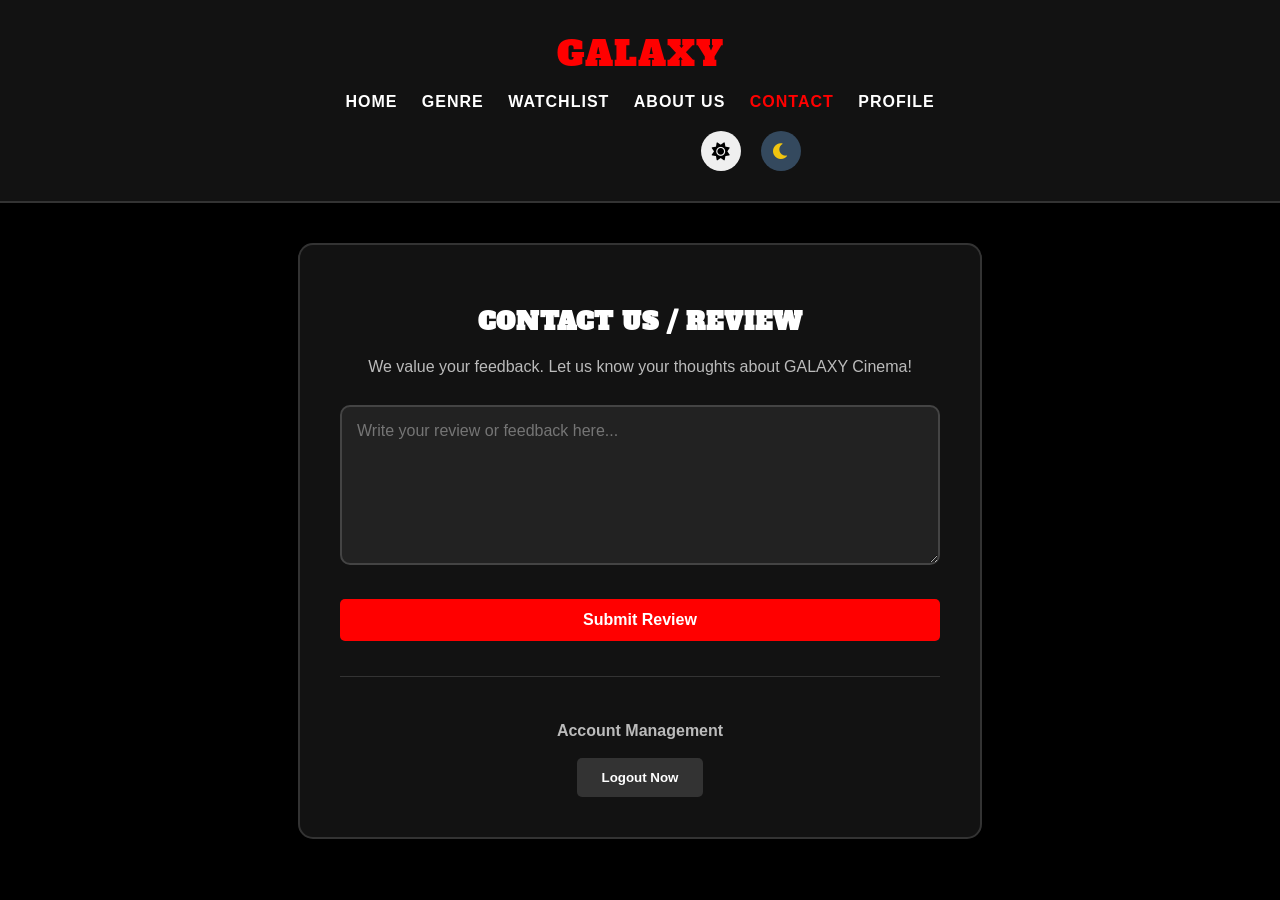
<file: contact.html>
<!DOCTYPE html>
<html lang="en">
<head>
    <meta charset="UTF-8">
    <meta name="viewport" content="width=device-width, initial-scale=1.0">
    <title>Contact Us - GALAXY</title>
    <link rel="stylesheet" href="style.css">
    <link rel="stylesheet" href="https://cdnjs.cloudflare.com/ajax/libs/font-awesome/6.0.0/css/all.min.css">
    <link href="https://fonts.googleapis.com/css2?family=Alfa+Slab+One&display=swap" rel="stylesheet">
</head>
<body id="app-body" class="mode-a">
    

    <nav>
        <div class="nav-left">
            <div class="site-logo"><span>GALAXY</span></div>
            <ul class="nav-links">
                <li><a href="index.html">HOME</a></li>
                <li><a href="genre.html">GENRE</a></li>
                <li><a href="watchlist.html">WATCHLIST</a></li>
                <li><a href="about.html">ABOUT US</a></li>
                <li><a href="contact.html" class="active">CONTACT</a></li>
                <li><a href="profile.html">PROFILE</a></li>
            </ul>
        </div>
        <div class="actions">
         
            <div class="search-box" style="visibility: hidden;"><input type="text"></div>
            <button onclick="setModeA()" title="Light Mode"><i class="fas fa-sun"></i></button>
            <button onclick="setModeB()" title="Dark Mode"><i class="fas fa-moon"></i></button>
        </div>
    </nav>

    <div class="wrapper contact-wrapper">
        <div class="contact-card">
            <h2>Contact Us / Review</h2>
            <p>We value your feedback. Let us know your thoughts about GALAXY Cinema!</p>
            
            <textarea id="feedback" placeholder="Write your review or feedback here..."></textarea>
            
            <button class="btn-main" onclick="submitFeedback()">Submit Review</button>

            <!-- Account Management -->
            <div class="danger-zone">
                <p>Account Management</p>
                <button class="btn-logout" onclick="logout()">Logout Now</button>
            </div>
        </div>
    </div>

    <!-- Theme Logic & Submission Script -->
    <script src="auth.js"></script> <!-- Link to auth.js so the logout() function works -->
    <script>
        // Feedback Submission Logic
        function submitFeedback() {
            const text = document.getElementById('feedback').value.trim();
            if(text) {
                alert("Thank you for your feedback! Your review has been submitted.");
                document.getElementById('feedback').value = ""; // Clear the text area
            } else {
                alert("Please write something first.");
            }
        }

        // Theme Handling
        function setModeA() {
            document.body.className = "mode-a";
            document.cookie = "app_style=mode-a; path=/; max-age=2592000";
        }
        function setModeB() {
            document.body.className = "mode-b";
            document.cookie = "app_style=mode-b; path=/; max-age=2592000";
        }

        window.onload = function() {
            var allCookies = document.cookie.split(';');
            var styleFound = false;
            for(var k=0; k < allCookies.length; k++) {
                var pair = allCookies[k].trim();
                if (pair.indexOf("app_style=") == 0) {
                    document.body.className = pair.substring(10, pair.length);
                    styleFound = true;
                    break;
                }
            }
            if (!styleFound) setModeB(); 
        };
    </script>
    
</body>
</html>
</file>
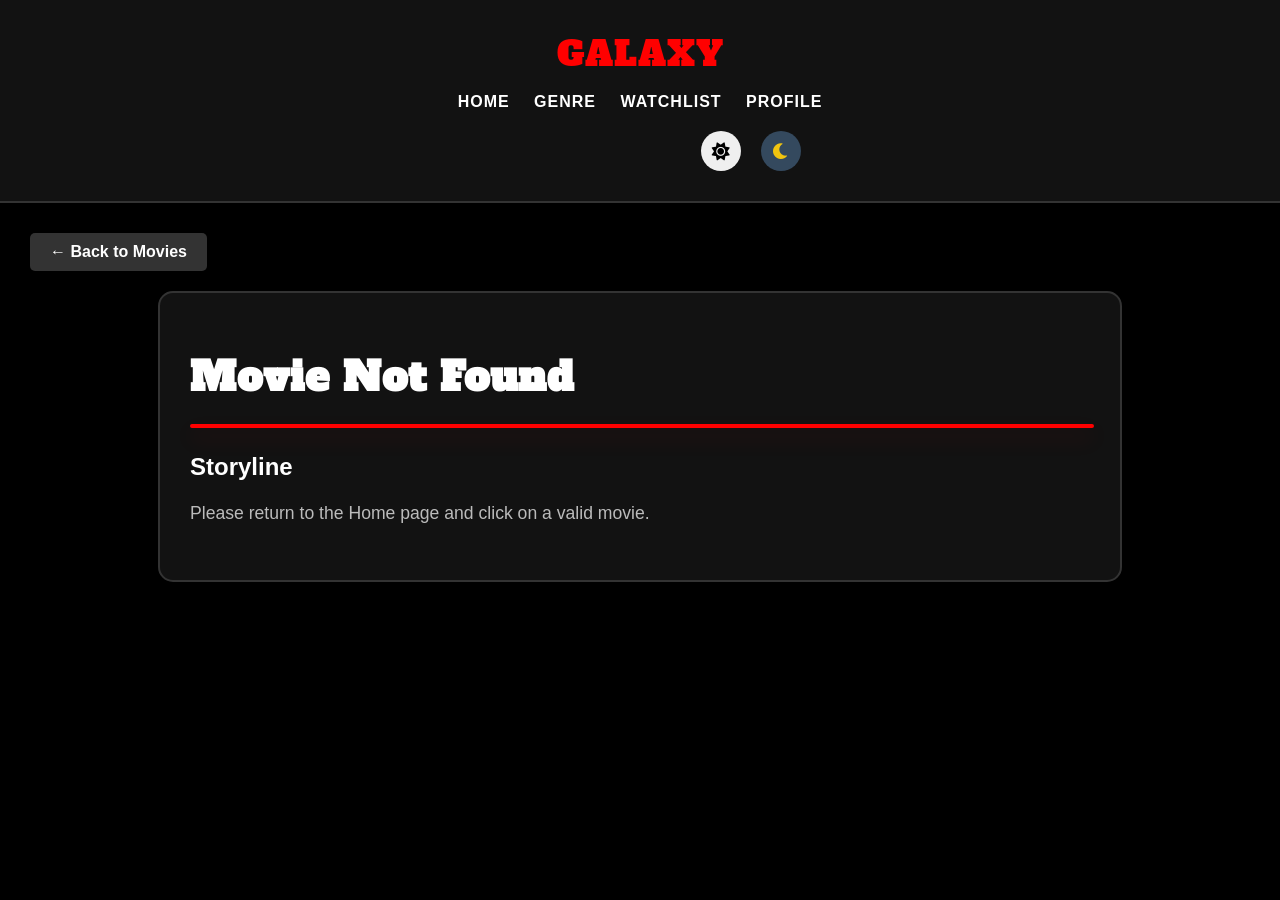
<file: details.html>
<!DOCTYPE html>
<html lang="en">
<head>
    <meta charset="UTF-8">
    <meta name="viewport" content="width=device-width, initial-scale=1.0">
    <title>Movie Details - GALAXY</title>
    <link rel="stylesheet" href="style.css">
    <link rel="stylesheet" href="https://cdnjs.cloudflare.com/ajax/libs/font-awesome/6.0.0/css/all.min.css">
    <link href="https://fonts.googleapis.com/css2?family=Alfa+Slab+One&display=swap" rel="stylesheet">
</head>
<body id="app-body" class="mode-a">
    
    
    <nav>
        <div class="nav-left">
            <div class="site-logo"><span>GALAXY</span></div>
            <ul class="nav-links">
                <li><a href="index.html">HOME</a></li>
                <li><a href="genre.html">GENRE</a></li>
                <li><a href="watchlist.html">WATCHLIST</a></li>
                <li><a href="profile.html">PROFILE</a></li>
            </ul>
        </div>
        <div class="actions">
           
            <div class="search-box" style="visibility: hidden;"><input type="text"></div>
            <button onclick="setModeA()" title="Light Mode"><i class="fas fa-sun"></i></button>
            <button onclick="setModeB()" title="Dark Mode"><i class="fas fa-moon"></i></button>
        </div>
    </nav>

    <div class="wrapper">
        <a href="index.html" class="btn-back">← Back to Movies</a>
        
        <div class="details-content">
            <h1 id="movieTitle">Loading Movie...</h1>
            
            <div class="video-container" id="videoWrapper">
               
            </div>

            <div class="movie-info-text">
                <h3 style="margin-bottom: 10px; font-size: 1.5rem;">Storyline</h3>
                <p class="movie-story" id="movieStory">Please select a movie from the home page.</p>
                <div class="movie-meta" id="movieMeta"></div>
            </div>
        </div>
    </div>

    <script>
       
        function setModeA() {
            document.body.className = "mode-a";
            document.cookie = "app_style=mode-a; path=/; max-age=2592000";
        }
        function setModeB() {
            document.body.className = "mode-b";
            document.cookie = "app_style=mode-b; path=/; max-age=2592000";
        }

     
        const moviesData = {
            1: { title: "The Shawshank Redemption", year: 1994, story: "Two imprisoned men bond over a number of years, finding solace and eventual redemption through acts of common decency.", video: "https://www.youtube.com/embed/6hB3S9bIaco", meta: "Genre: Drama | Rating: ⭐ 9.3" },
            2: { title: "The Godfather", year: 1972, story: "The aging patriarch of an organized crime dynasty transfers control of his clandestine empire to his reluctant son.", video: "https://www.youtube.com/embed/UaVTIH8mujA", meta: "Genre: Crime, Drama | Rating: ⭐ 9.2" },
            3: { title: "The Dark Knight", year: 2008, story: "When the menace known as the Joker wreaks havoc and chaos on the people of Gotham, Batman must accept one of the greatest psychological and physical tests of his ability to fight injustice.", video: "https://www.youtube.com/embed/EXeTwQWrcwY", meta: "Genre: Action, Crime | Rating: ⭐ 9.0" },
            4: { title: "Schindler's List", year: 1993, story: "In German-occupied Poland during World War II, industrialist Oskar Schindler gradually becomes concerned for his Jewish workforce after witnessing their persecution by the Nazis.", video: "https://www.youtube.com/embed/gG22XNhtnoY", meta: "Genre: Biography, Drama | Rating: ⭐ 9.0" },
            5: { title: "Pulp Fiction", year: 1994, story: "The lives of two mob hitmen, a boxer, a gangster and his wife, and a pair of diner bandits intertwine in four tales of violence and redemption.", video: "https://www.youtube.com/embed/s7EdQ4FqbhY", meta: "Genre: Crime, Drama | Rating: ⭐ 8.9" },
            6: { title: "Inception", year: 2010, story: "A thief who steals corporate secrets through the use of dream-sharing technology is given the inverse task of planting an idea into the mind of a C.E.O.", video: "https://www.youtube.com/embed/YoHD9XEInc0", meta: "Genre: Action, Sci-Fi | Rating: ⭐ 8.8" },
            7: { title: "Fight Club", year: 1999, story: "An insomniac office worker and a devil-may-care soap maker form an underground fight club that evolves into much more.", video: "https://www.youtube.com/embed/qtRKdVHc-cE", meta: "Genre: Drama | Rating: ⭐ 8.8" },
            8: { title: "Forrest Gump", year: 1994, story: "The presidencies of Kennedy and Johnson, the Vietnam War, the Watergate scandal and other historical events unfold from the perspective of an Alabama man with an IQ of 75.", video: "https://www.youtube.com/embed/bLvqoHBptjg", meta: "Genre: Drama, Romance | Rating: ⭐ 8.8" },
            9: { title: "The Matrix", year: 1999, story: "When a beautiful stranger leads computer hacker Neo to a forbidding underworld, he discovers the shocking truth--the life he knows is the elaborate deception of an evil cyber-intelligence.", video: "https://www.youtube.com/embed/vKQi3bBA1y8", meta: "Genre: Action, Sci-Fi | Rating: ⭐ 8.7" },
            10: { title: "Goodfellas", year: 1990, story: "The story of Henry Hill and his life in the mob, covering his relationship with his wife Karen Hill and his mob partners Jimmy Conway and Tommy DeVito.", video: "https://www.youtube.com/embed/2ilzidi_J8Q", meta: "Genre: Biography, Crime | Rating: ⭐ 8.7" },
            11: { title: "Seven", year: 1995, story: "Two detectives, a rookie and a veteran, hunt a serial killer who uses the seven deadly sins as his motives.", video: "https://www.youtube.com/embed/znmZoVkCjpI", meta: "Genre: Crime, Drama | Rating: ⭐ 8.6" },
            12: { title: "Interstellar", year: 2014, story: "A team of explorers travel through a wormhole in space in an attempt to ensure humanity's survival.", video: "https://www.youtube.com/embed/zSWdZVtXT7E", meta: "Genre: Adventure, Sci-Fi | Rating: ⭐ 8.6" },
            13: { title: "Parasite", year: 2019, story: "Greed and class discrimination threaten the newly formed symbiotic relationship between the wealthy Park family and the destitute Kim clan.", video: "https://www.youtube.com/embed/5xH0HfJHsaY", meta: "Genre: Comedy, Thriller | Rating: ⭐ 8.5" },
            14: { title: "The Prestige", year: 2006, story: "After a tragic accident, two stage magicians engage in a battle to create the ultimate illusion while sacrificing everything they have to outwit each other.", video: "https://www.youtube.com/embed/RLtaA9fFNXU", meta: "Genre: Drama, Mystery | Rating: ⭐ 8.5" },
            15: { title: "Gladiator", year: 2000, story: "A former Roman General sets out to exact vengeance against the corrupt emperor who murdered his family and sent him into slavery.", video: "https://www.youtube.com/embed/owK1qxDselE", meta: "Genre: Action, Drama | Rating: ⭐ 8.5" },
            16: { title: "The Lion King", year: 1994, story: "Lion prince Simba and his father are targeted by his bitter uncle, who wants to ascend the throne himself.", video: "https://www.youtube.com/embed/7TavVZMewpY", meta: "Genre: Animation, Adventure | Rating: ⭐ 8.5" },
            17: { title: "Back to the Future", year: 1985, story: "Marty McFly, a 17-year-old high school student, is accidentally sent thirty years into the past in a time-traveling DeLorean invented by his close friend.", video: "https://www.youtube.com/embed/qvsgGtivCgs", meta: "Genre: Adventure, Comedy | Rating: ⭐ 8.5" },
            18: { title: "The Green Mile", year: 1999, story: "The lives of guards on Death Row are affected by one of their charges: a black man accused of child murder and rape, yet who has a mysterious gift.", video: "https://www.youtube.com/embed/Ki4haFrqSrw", meta: "Genre: Crime, Drama | Rating: ⭐ 8.6" },
            19: { title: "Saving Private Ryan", year: 1998, story: "Following the Normandy Landings, a group of U.S. soldiers go behind enemy lines to retrieve a paratrooper whose brothers have been killed in action.", video: "https://www.youtube.com/embed/9CiW_DgxCnQ", meta: "Genre: Drama, War | Rating: ⭐ 8.6" },
            20: { title: "The Pianist", year: 2002, story: "A Polish Jewish musician struggles to survive the destruction of the Warsaw ghetto of World War II.", video: "https://www.youtube.com/embed/BFwGqLa_oAo", meta: "Genre: Biography, Drama | Rating: ⭐ 8.5" }
        };

        window.onload = function() {
           
            var allCookies = document.cookie.split(';');
            var styleFound = false;
            for(var k=0; k < allCookies.length; k++) {
                var pair = allCookies[k].trim();
                if (pair.indexOf("app_style=") == 0) {
                    document.body.className = pair.substring(10, pair.length);
                    styleFound = true;
                    break;
                }
            }
            if (!styleFound) setModeB(); 

           
            const urlParams = new URLSearchParams(window.location.search);
            const movieId = parseInt(urlParams.get('id'));
            
            const movie = moviesData[movieId];

            if (movie) {
                document.getElementById('movieTitle').innerText = movie.title + " (" + movie.year + ")";
                document.getElementById('movieStory').innerText = movie.story;
                document.getElementById('movieMeta').innerText = movie.meta;
                document.getElementById('videoWrapper').innerHTML = `
                    <iframe width="100%" height="500" src="${movie.video}" 
                    frameborder="0" allow="accelerometer; autoplay; clipboard-write; encrypted-media; gyroscope; picture-in-picture" 
                    allowfullscreen></iframe>`;
            } else {
                document.getElementById('movieTitle').innerText = "Movie Not Found";
                document.getElementById('movieStory').innerText = "Please return to the Home page and click on a valid movie.";
            }
        };
    </script>
</body>
</html>
</file>
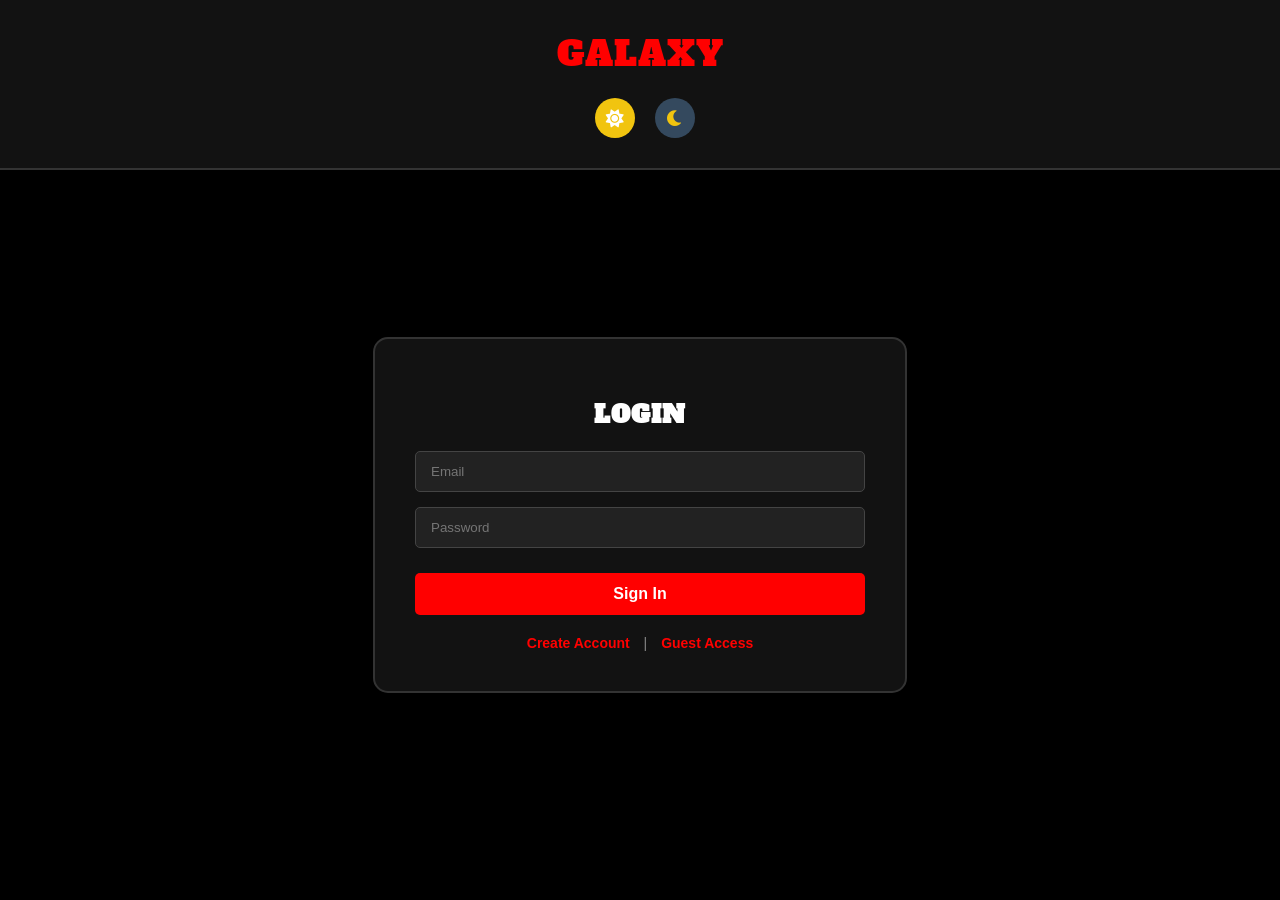
<file: login.html>
<!DOCTYPE html>
<html lang="en">
<head>
    <meta charset="UTF-8">
    <meta name="viewport" content="width=device-width, initial-scale=1.0">
    <title>Login - GALAXY</title>
    <link rel="stylesheet" href="style.css">
    <link rel="stylesheet" href="https://cdnjs.cloudflare.com/ajax/libs/font-awesome/6.0.0/css/all.min.css">
    <link href="https://fonts.googleapis.com/css2?family=Alfa+Slab+One&display=swap" rel="stylesheet">
</head>
<body id="app-body" class="mode-a">
    
    <nav>
        <div class="nav-left">
            <div class="site-logo"><span>GALAXY</span></div>
            
        </div>
        <div class="actions">
            <button onclick="setModeA()" title="Light Mode"><i class="fas fa-sun"></i></button>
            <button onclick="setModeB()" title="Dark Mode"><i class="fas fa-moon"></i></button>
        </div>
    </nav>

    <div class="wrapper auth-container">
        <div class="auth-box">
            <h2>Login</h2>
            <form onsubmit="handleLogin(event)">
                <div class="input-group">
                    <input type="email" id="loginEmail" placeholder="Email" required oninput="validateEmail()">
                    <span id="emailError" style="color: red; font-size: 0.8rem; display: block; margin-top: 5px;"></span>
                </div>
                <div class="input-group">
                    <input type="password" id="Loginpass" placeholder="Password" required oninput="validatePass()">
                    <span id="passError" style="color: red; font-size: 0.8rem; display: block; margin-top: 5px;"></span>
                </div>
                <button class="btn-main" type="submit">Sign In</button>
            </form>
            
            <div class="auth-links">
                <a href="signup.html">Create Account</a>
                <span style="color:#888;">|</span>
                <a href="#" onclick="enterAsGuest()">Guest Access</a>
            </div>
        </div>
    </div>

    <script src="auth.js"></script>
</body>
</html>
</file>
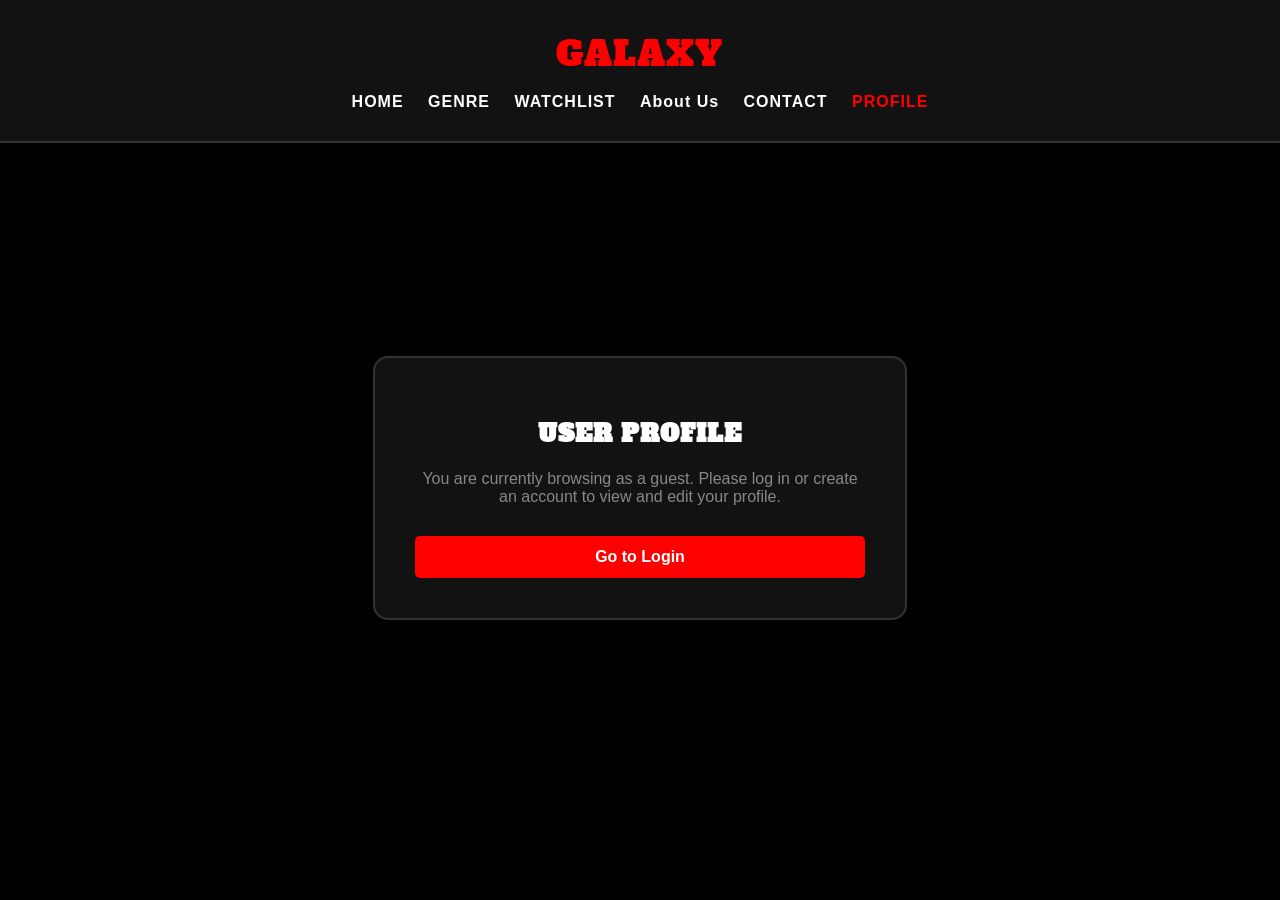
<file: profile.html>
<!DOCTYPE html>
<html lang="en">
<head>
    <meta charset="UTF-8">
    <meta name="viewport" content="width=device-width, initial-scale=1.0">
    <title>Profile - GALAXY</title>
    <link rel="stylesheet" href="style.css">
    <link rel="stylesheet" href="https://cdnjs.cloudflare.com/ajax/libs/font-awesome/6.0.0/css/all.min.css">
    <link href="https://fonts.googleapis.com/css2?family=Alfa+Slab+One&display=swap" rel="stylesheet">
</head>
<body id="app-body" class="mode-a">
    
    <nav>
        <div class="nav-left">
            <div class="site-logo"><span>GALAXY</span></div>
            <ul class="nav-links">
                <li><a href="index.html">HOME</a></li>
                <li><a href="genre.html">GENRE</a></li>
                <li><a href="watchlist.html">WATCHLIST</a></li>
                <li><a href="about.html">About Us</a></li>
                <li><a href="contact.html">CONTACT</a></li>
                <li><a href="profile.html" class="active">PROFILE</a></li>
                
            </ul>
        </div>
       
    </nav>

    <div class="wrapper auth-container">
        <div class="auth-box">
            <h2>User Profile</h2>
            
          
            <div id="loggedInView" style="display: none;">
                <table class="profile-table">
                    <tr>
                        <td><label for="pName">Full Name:</label></td>
                        <td><input type="text" id="pName" placeholder="Enter your name"></td>
                    </tr>
                    <tr>
                        <td><label for="pEmail">Email Address:</label></td>
                        <td><input type="email" id="pEmail" placeholder="Enter your email"></td>
                    </tr>
                    <tr>
                        <td><label for="pPass">Password:</label></td>
                        <td><input type="password" id="pPass" placeholder="Enter your Password"></td>
                    </tr>
                </table>
                <button class="btn-main" onclick="saveProfile()">Save Changes</button>
                <button class="btn-main btn-secondary" onclick="logout()">Log Out</button>
            </div>

           
            <div id="guestView" style="display: none;">
                <p style="margin-bottom: 20px; color: #888;">You are currently browsing as a guest. Please log in or create an account to view and edit your profile.</p>
                <a href="login.html"><button class="btn-main">Go to Login</button></a>
            </div>

        </div>
    </div>

    <script src="auth.js"></script>
    <script>
      
        window.addEventListener('load', () => {
            const isGuest = localStorage.getItem('isGuest');
            
            if (isGuest === 'false' && localStorage.getItem('uEmail')) {
               
                document.getElementById('loggedInView').style.display = 'block';
                document.getElementById('pName').value = localStorage.getItem('uName') || '';
                document.getElementById('pEmail').value = localStorage.getItem('uEmail') || '';
                document.getElementById('pPass').value = localStorage.getItem('uPass') || '';
            } else {
              
                document.getElementById('guestView').style.display = 'block';
            }
        });

        function saveProfile() {
            localStorage.setItem('uName', document.getElementById('pName').value);
            localStorage.setItem('uEmail', document.getElementById('pEmail').value);
            localStorage.setItem('uPass', document.getElementById('pPass').value);
            alert("Profile Updated Successfully!");
        }
    </script>
</body>
</html>
</file>
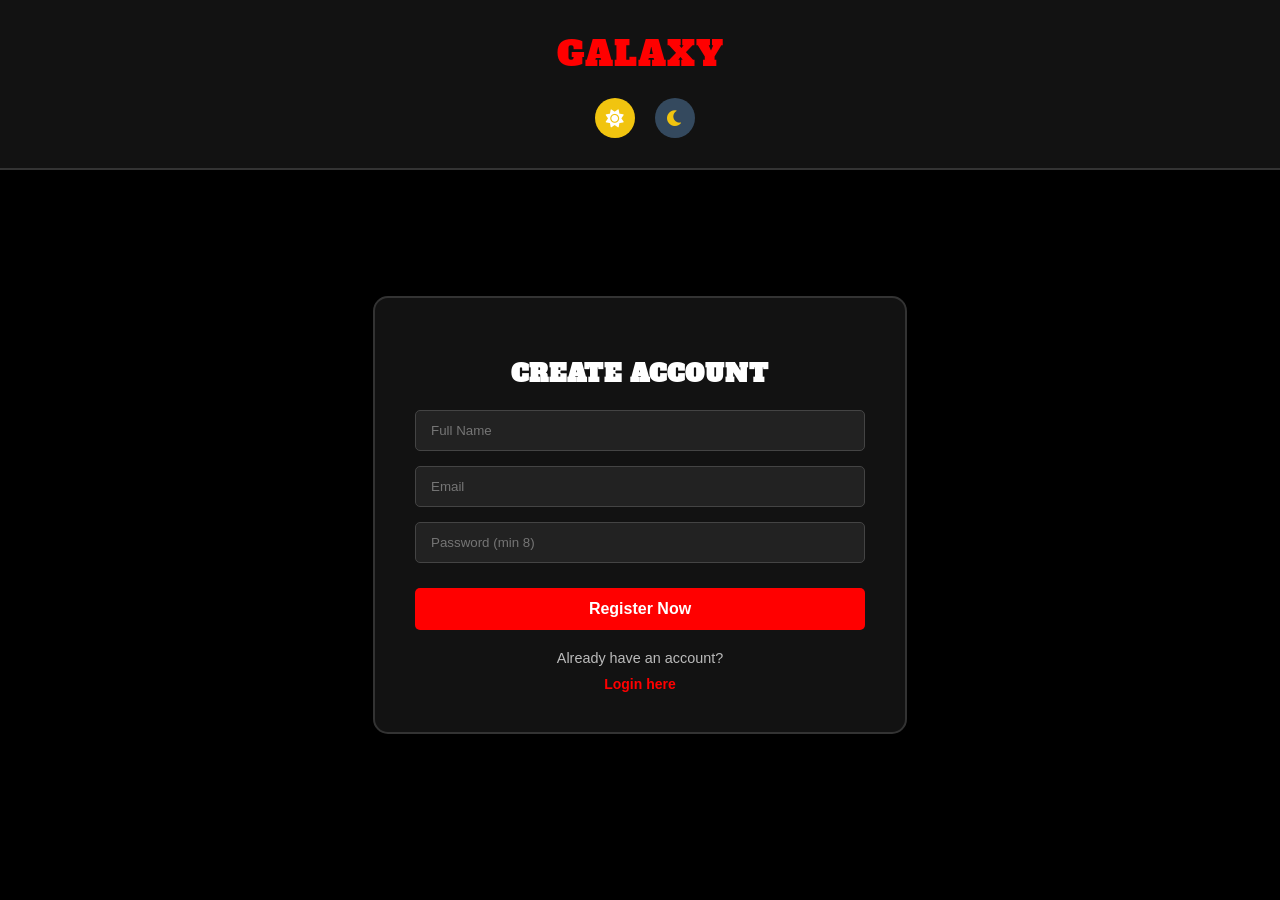
<file: signup.html>
<!DOCTYPE html>
<html lang="en">
<head>
    <meta charset="UTF-8">
    <meta name="viewport" content="width=device-width, initial-scale=1.0">
    <title>Sign Up - GALAXY</title>
    <link rel="stylesheet" href="style.css">
    <link rel="stylesheet" href="https://cdnjs.cloudflare.com/ajax/libs/font-awesome/6.0.0/css/all.min.css">
    <link href="https://fonts.googleapis.com/css2?family=Alfa+Slab+One&display=swap" rel="stylesheet">
</head>
<body id="app-body" class="mode-a">
    
    <nav>
        <div class="nav-left">
            <div class="site-logo"><span>GALAXY</span></div>
            
        </div>
        <div class="actions">
            <button onclick="setModeA()" title="Light Mode"><i class="fas fa-sun"></i></button>
            <button onclick="setModeB()" title="Dark Mode"><i class="fas fa-moon"></i></button>
        </div>
    </nav>

    <div class="wrapper auth-container">
        <div class="auth-box">
            <h2>Create Account</h2>
            <form onsubmit="handleSignup(event)">
                <div class="input-group">
                    <input type="text" id="username" placeholder="Full Name" required oninput="validateName()">
                    <span id="nameError" style="color: red; font-size: 0.8rem; display: block; margin-top: 5px;"></span>
                </div>
                <div class="input-group">
                    <input type="email" id="email" placeholder="Email" required oninput="validateEmail()">
                    <span id="emailError" style="color: red; font-size: 0.8rem; display: block; margin-top: 5px;"></span>
                </div>
                <div class="input-group">
                    <input type="password" id="password" placeholder="Password (min 8)" required minlength="8" oninput="validatePass()">
                    <span id="passError" style="color: red; font-size: 0.8rem; display: block; margin-top: 5px;"></span>
                </div>
                <button class="btn-main" type="submit">Register Now</button>
            </form>

            <div class="auth-links">
                <p style="color: #888; font-size: 0.9rem; margin-bottom: 10px;">Already have an account?</p>
                <a href="login.html">Login here</a>
            </div>
        </div>
    </div>

    <script src="auth.js"></script>
</body>
</html>
</file>
<file: style.css>
/*1. BASE & GENERAL STYLES[cite: 10]*/
body { 
    margin: 0; 
    padding: 0; 
    font-family: Arial, sans-serif; 
    transition: 0.4s; 
}

.wrapper { 
    padding: 30px; 
}

/* Reusable Buttons */
.btn-main { 
    width: 100%; 
    padding: 12px; 
    background: #ff0000; 
    color: #fff; 
    border: none; 
    border-radius: 5px; 
    cursor: pointer; 
    font-weight: bold; 
    transition: 0.3s; 
    font-size: 16px; 
    margin-top: 10px; 
}

.btn-main:hover { background: #cc0000; }
.btn-secondary { background: #333; margin-top: 15px; }

/* 2. NAVIGATION & LOGO*/
nav {
    display: flex;
    justify-content: space-between;
    align-items: center;
    padding: 10px 40px;
    background: #eee;
    border-bottom: 2px solid #ccc;
}

.nav-left {
    display: flex;
    align-items: center;
    gap: 50px; 
}

.site-logo {
    font-family: 'Alfa Slab One', serif;
    font-size: 35px; 
    letter-spacing: 1px;
    text-transform: uppercase;
}

.site-logo span { color: #ff0000; }

.nav-links {
    list-style: none;
    margin: 0;
    padding: 0;
}

.nav-links li {
    display: inline-block;
    margin-right: 20px;
}

.nav-links li:last-child { margin-right: 0; }

.nav-links a {
    text-decoration: none;
    color: #000000; 
    font-weight: bold;
    font-size: 16px;
    letter-spacing: 1px;
    transition: 0.3s;
}

.nav-links a:hover,
.nav-links a.active { 
    color: #ff0000;
}

/* Actions & Search*/
.actions {
    display: flex;
    align-items: center;
    gap: 10px;
}

.actions button {
    width: 40px;
    height: 40px;
    border-radius: 50%;
    border: none;
    margin-left: 10px;
    cursor: pointer;
    transition: 0.3s;
    font-size: 18px;
    display: inline-flex;
    align-items: center;
    justify-content: center;
}

.actions button:first-child { background-color: #f1c40f; color: #fff; }
.actions button:last-child { background-color: #34495e; color: #f1c40f; }
.actions button:hover { transform: scale(1.1); filter: brightness(1.1); }

.search-box {
    position: relative;
    display: flex;
    align-items: center;
}

.search-box input {
    padding: 8px 35px 8px 15px;
    border-radius: 20px;
    border: 1px solid #ccc;
    outline: none;
    transition: 0.3s;
    width: 150px;
}

.search-box input:focus {
    width: 220px;
    border-color: #ff0000;
}

.search-box i {
    position: absolute;
    right: 12px;
    color: #888;
    pointer-events: none;
}

/* 3. MOVIE CARDS (GRID VIEW)*/
.movies-container { 
    display: flex; 
    flex-wrap: wrap; 
    gap: 20px; 
}

.m-item { 
    width: 220px; 
    border: 2px solid #ddd; 
    border-radius: 15px; 
    background: #fff; 
    overflow: hidden;
    transition: transform 0.3s ease, box-shadow 0.3s ease;
    cursor: pointer;
}

.m-item:hover {
    transform: translateY(-10px);
    box-shadow: 0 10px 20px rgba(0,0,0,0.2);
}

.m-item img { 
    width: 100%; 
    height: 300px; 
    display: block; 
    border-top-left-radius: 13px; 
    border-top-right-radius: 13px;
}

.m-item h4 { margin: 10px; font-size: 17px; color: #222; }
.m-item p { margin: 10px; color: #666; font-size: 14px; }


/* Auth Forms */
.auth-container { display: flex; justify-content: center; align-items: center; min-height: 70vh; }
.auth-box { background: #fff; padding: 40px; border-radius: 15px; box-shadow: 0 5px 15px rgba(0,0,0,0.1); width: 100%; max-width: 450px; text-align: center; border: 2px solid #ddd; }
.auth-box h2 { margin-bottom: 20px; color: #222; text-transform: uppercase; font-family: 'Alfa Slab One', serif; letter-spacing: 1px; }
.input-group { margin-bottom: 15px; text-align: left; }
.input-group input { width: 100%; padding: 12px 15px; border: 1px solid #ccc; border-radius: 5px; outline: none; box-sizing: border-box; }
.input-group input:focus { border-color: #ff0000; }
.auth-links { margin-top: 20px; font-size: 14px; }
.auth-links a { color: #ff0000; text-decoration: none; font-weight: bold; margin: 0 10px; transition: 0.3s;}
.auth-links a:hover { color: #cc0000; }

/* Profile Table */
.profile-table { width: 100%; text-align: left; margin-bottom: 20px; border-collapse: separate; border-spacing: 0 15px; }
.profile-table td { padding: 5px; }
.profile-table label { font-weight: bold; color: #333; }
.profile-table input { width: 100%; padding: 10px; border-radius: 5px; border: 1px solid #ccc; box-sizing: border-box;}

/* Details Page */
.details-content { max-width: 900px; margin: 0 auto; background: #fff; padding: 30px; border-radius: 15px; box-shadow: 0 5px 15px rgba(0,0,0,0.1); border: 2px solid #ddd; }
.details-content h1 { font-size: 2.5rem; margin-bottom: 20px; color: #222; font-family: 'Alfa Slab One', serif; letter-spacing: 1px; }
.video-container { width: 100%; border-radius: 10px; overflow: hidden; margin-bottom: 25px; border: 2px solid #ff0000; box-shadow: 0 10px 20px rgba(255,0,0,0.15); }
.movie-story { font-size: 1.1rem; line-height: 1.8; color: #444; margin-bottom: 20px; }
.movie-meta { font-size: 1.1rem; font-weight: bold; color: #ff0000; display: flex; gap: 20px; }
.btn-back { display: inline-block; margin-bottom: 20px; padding: 10px 20px; background: #333; color: #fff; text-decoration: none; border-radius: 5px; font-weight: bold; transition: 0.3s; }
.btn-back:hover { background: #ff0000; }

/* Contact Page */
.contact-wrapper { display: flex; justify-content: center; align-items: center; min-height: 65vh; padding: 40px 20px; }
.contact-card { background: #fff; padding: 40px; border-radius: 15px; box-shadow: 0 10px 30px rgba(0,0,0,0.1); width: 100%; max-width: 600px; text-align: center; border: 2px solid #ddd; }
.contact-card h2 { margin-bottom: 15px; color: #222; font-family: 'Alfa Slab One', serif; letter-spacing: 1px; text-transform: uppercase; }
.contact-card p { color: #666; margin-bottom: 25px; line-height: 1.6; }
.contact-card textarea { width: 100%; height: 160px; padding: 15px; border: 2px solid #ccc; border-radius: 10px; resize: vertical; font-family: Arial, sans-serif; margin-bottom: 20px; box-sizing: border-box; font-size: 1rem; transition: 0.3s; }
.contact-card textarea:focus { border-color: #ff0000; outline: none; }
.danger-zone { margin-top: 35px; padding-top: 25px; border-top: 1px solid #eee; }
.danger-zone p { margin-bottom: 15px; font-weight: bold; color: #ff0000; }
.btn-logout { padding: 12px 25px; background: #333; color: #fff; border: none; border-radius: 5px; cursor: pointer; font-weight: bold; transition: 0.3s; }
.btn-logout:hover { background: #cc0000; }

.mode-a { background-color: #ffffff; color: #000; }
.mode-a .movies-container { justify-content: center; }


.mode-b { background-color: #000000; color: #ffffff; }

/* Dark Mode - Navbar */
.mode-b nav { background: #121212; border-bottom: 2px solid #333; flex-direction: column; justify-content: center; gap: 20px; padding: 30px 20px; text-align: center; }
.mode-b .nav-left { flex-direction: column; gap: 15px; }
.mode-b .site-logo span { font-family: 'Alfa Slab One', serif; color: #ff0000; }
.mode-b .nav-links a { color: #ffffff; }
.mode-b .nav-links a:hover, .mode-b .nav-links a.active { color: #ff0000; }
.mode-b .search-box input { background: #222; border-color: #444; color: #fff; }
.mode-b .search-box i { color: #bbb; }

/* Dark Mode - Layout & Movie List[ */
.mode-b .movies-container { flex-direction: column; align-items: center; justify-content: center; }
.mode-b .m-item { background: #121212; border-color: #333333; display: flex; flex-direction: row; width: 90%; max-width: 800px; height: auto; min-height: 180px; align-items: center; justify-content: space-between; padding-right: 25px; box-sizing: border-box; overflow: hidden; }
.mode-b .m-item img { width: 130px; height: 180px; object-fit: cover; border-radius: 13px 0 0 13px; }
.mode-b .m-item a { display: flex !important; flex-direction: row; align-items: center; text-align: left; gap: 20px; width: 50%; }
.mode-b .m-item h4 { color: #ffffff; font-size: 1.4rem; line-height: 1.3; margin: 0; }
.mode-b .m-item p { color: #bbbbbb; margin: 0; }
.mode-b .m-item button { width: 160px; margin: 0; }


.mode-b .auth-box { background: #121212; border-color: #333; box-shadow: 0 5px 15px rgba(0,0,0,0.5); }
.mode-b .auth-box h2 { color: #fff; }
.mode-b .input-group input { background: #222; border-color: #444; color: #fff; }
.mode-b .auth-links p { color: #bbb !important; }
.mode-b .profile-table label { color: #ddd; }
.mode-b .profile-table input { background: #222; border: 1px solid #444; color: #fff; }
.mode-b .details-content { background: #121212; border-color: #333; box-shadow: 0 5px 15px rgba(0,0,0,0.5); }
.mode-b .details-content h1 { color: #fff; }
.mode-b .movie-story { color: #bbb; }
.mode-b .contact-card { background: #121212; border-color: #333; box-shadow: 0 10px 30px rgba(0,0,0,0.6); }
.mode-b .contact-card h2 { color: #fff; }
.mode-b .contact-card p { color: #bbb; }
.mode-b .contact-card textarea { background: #222; border-color: #444; color: #fff; }
.mode-b .danger-zone { border-color: #333; }
</file>
